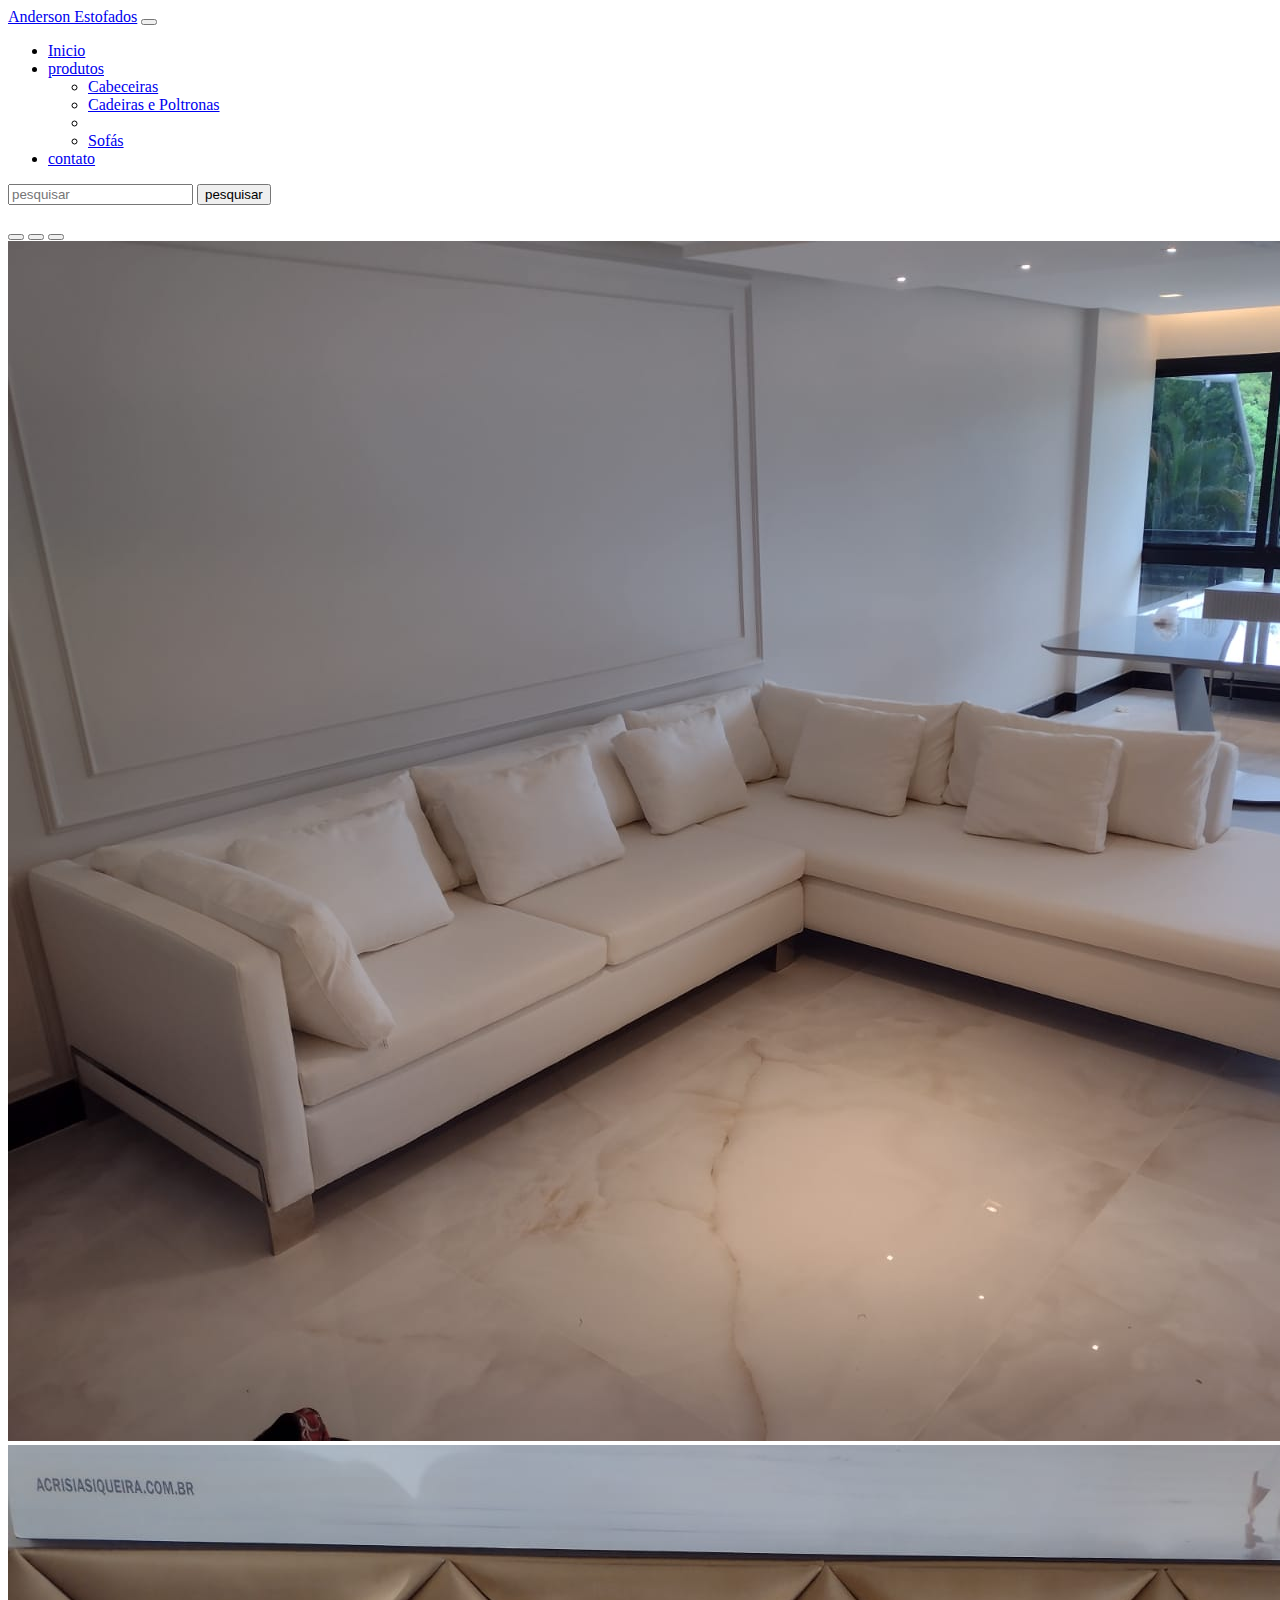
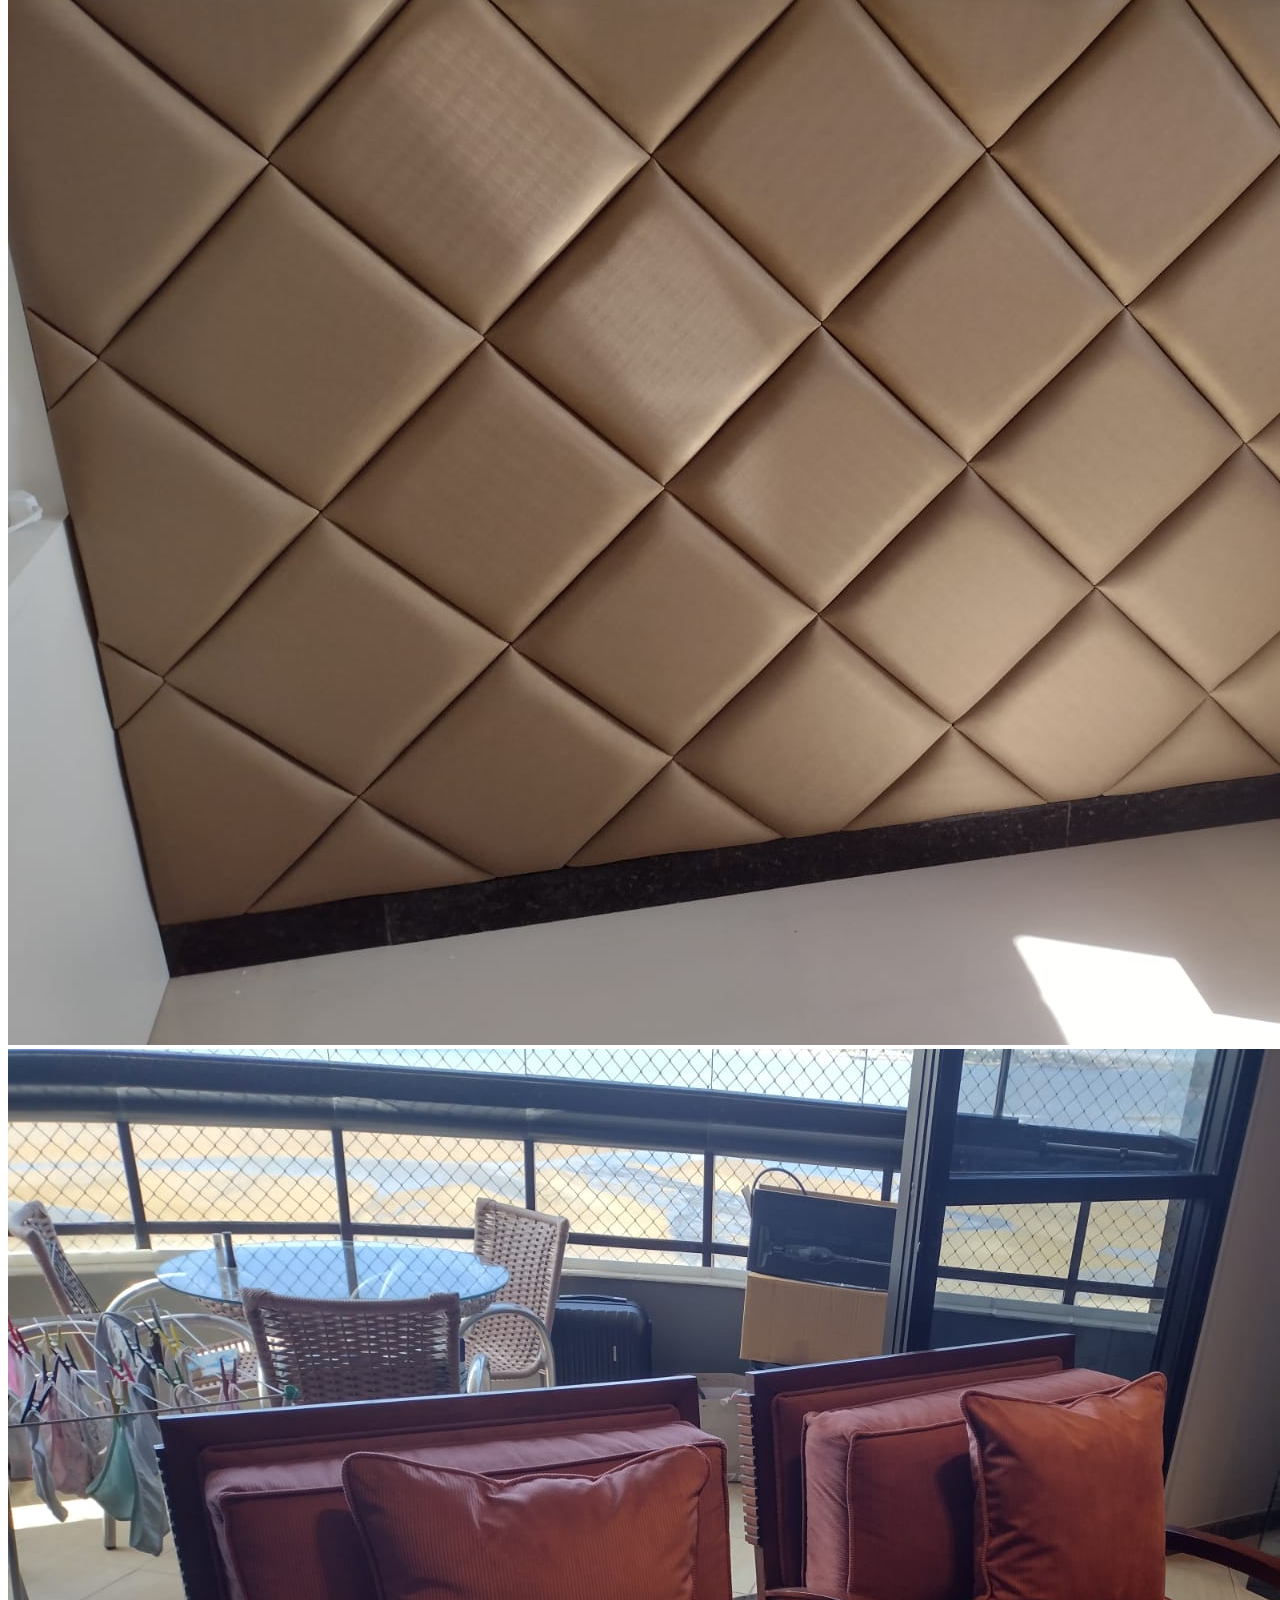
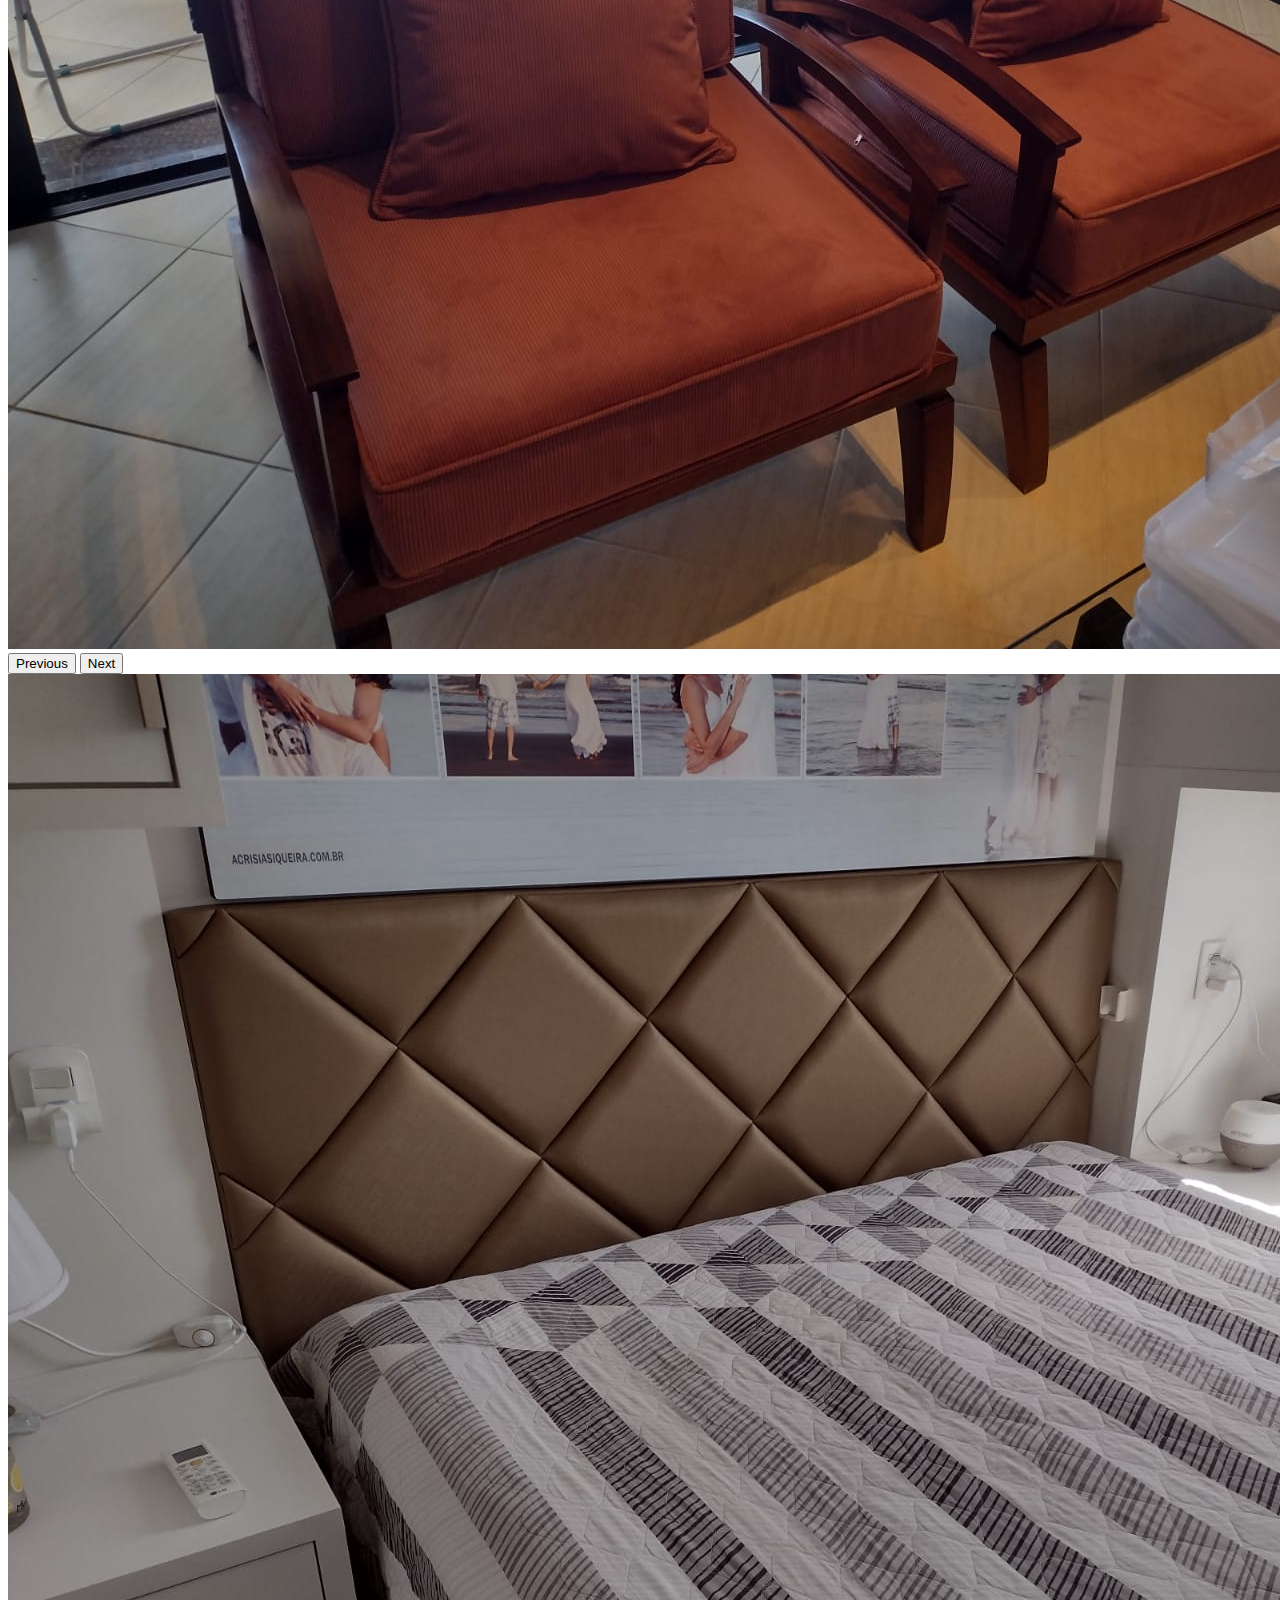
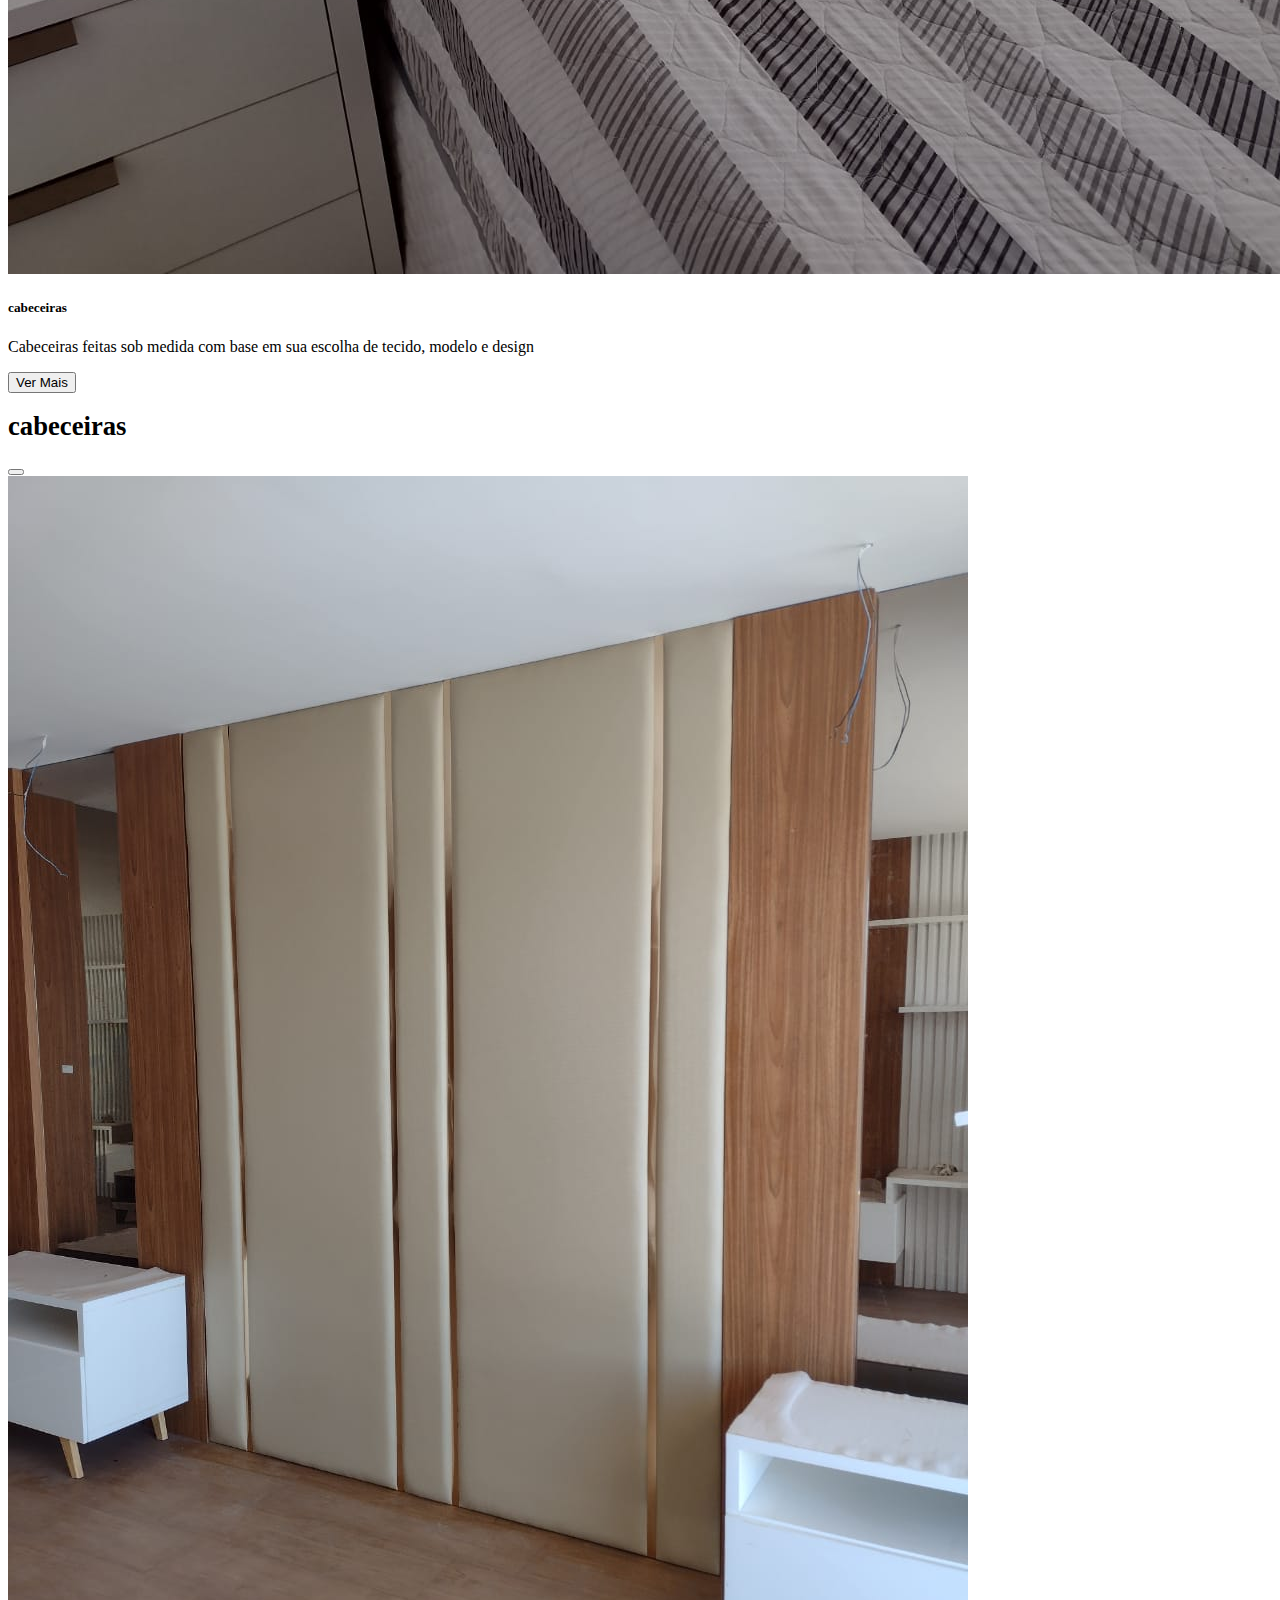
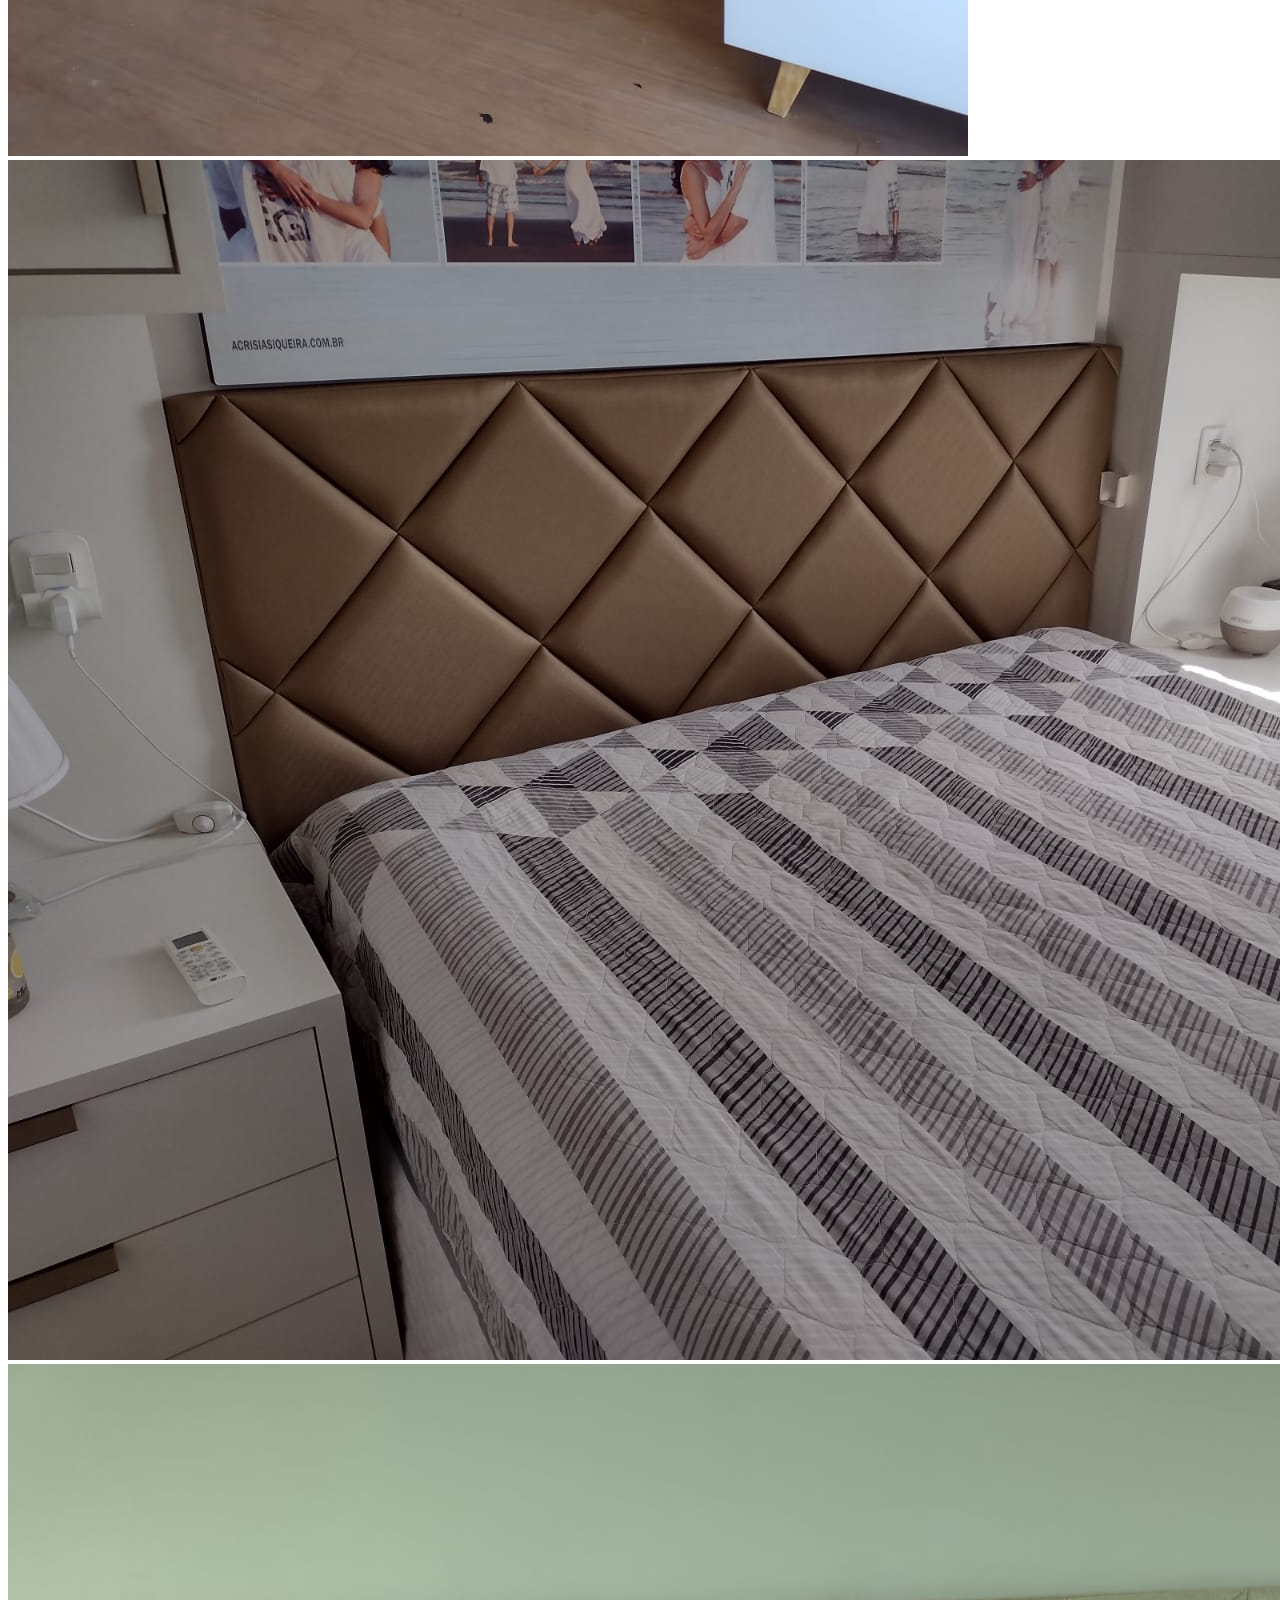
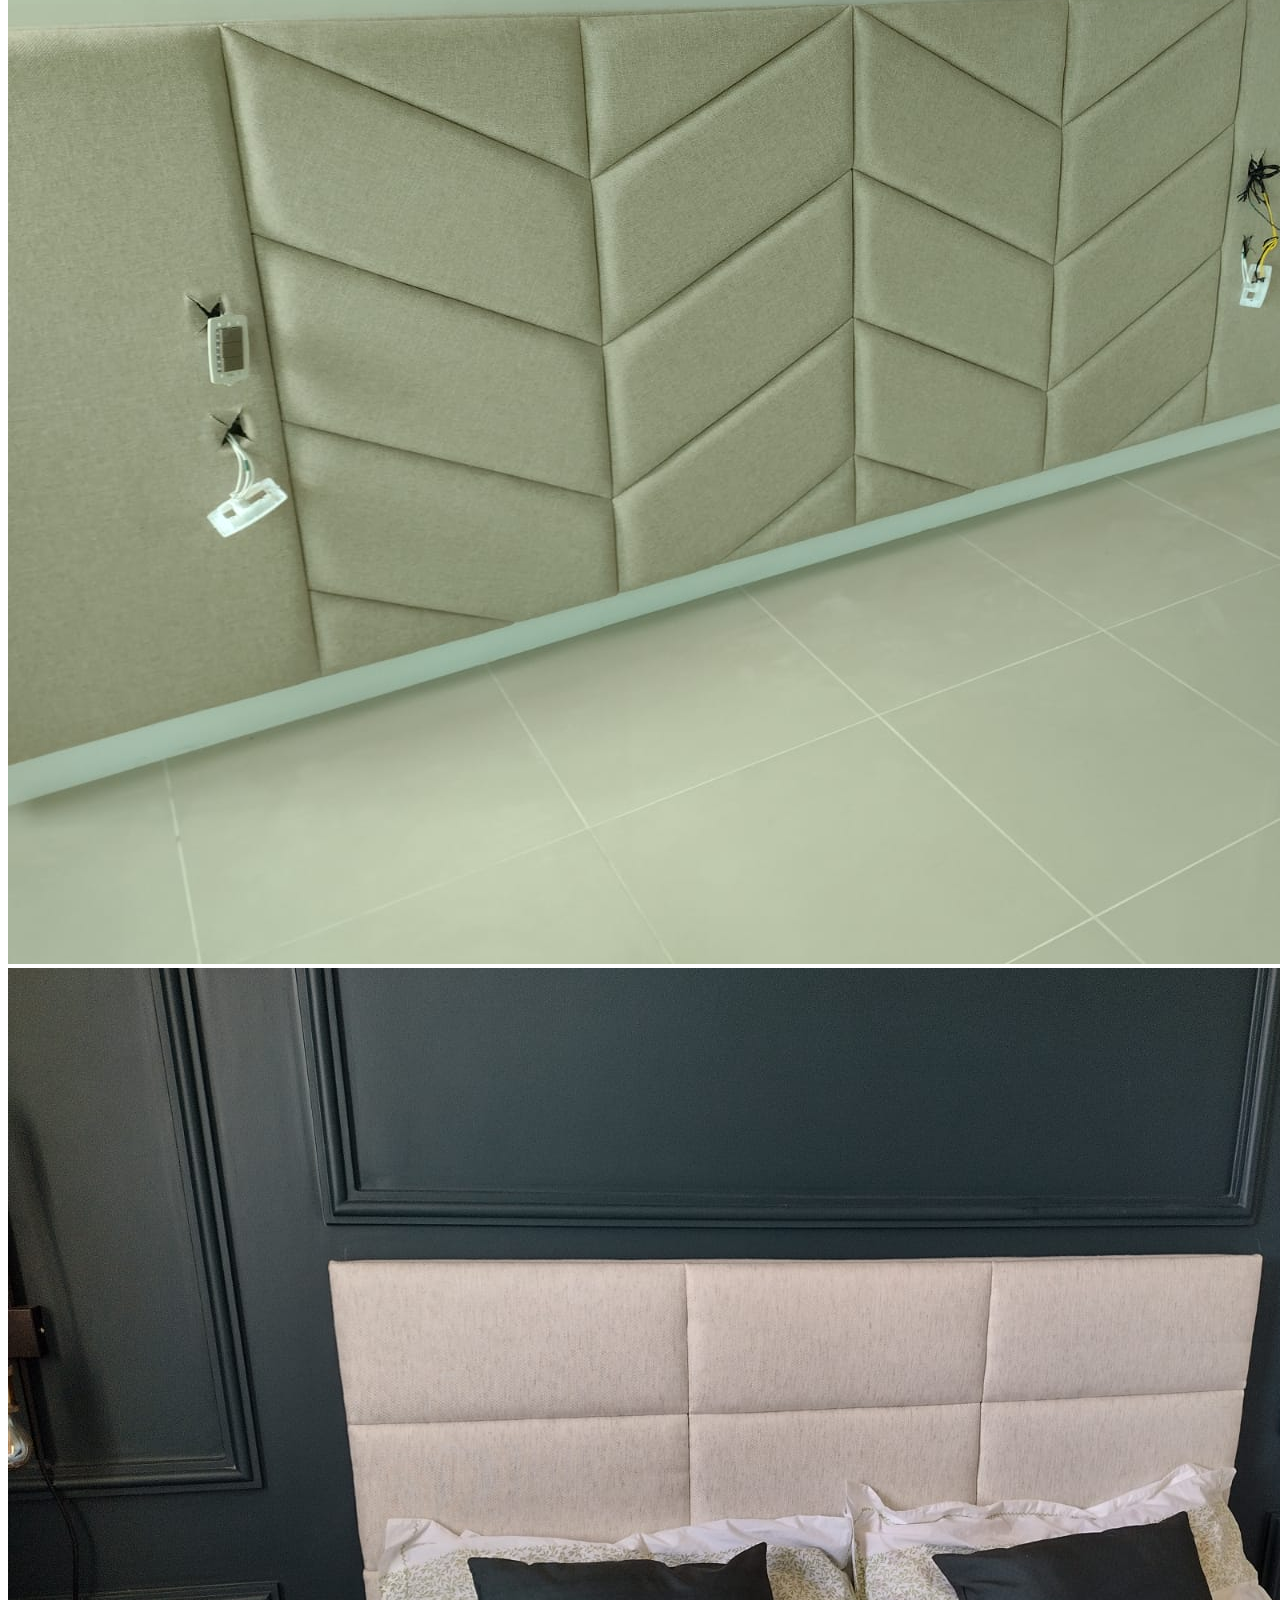
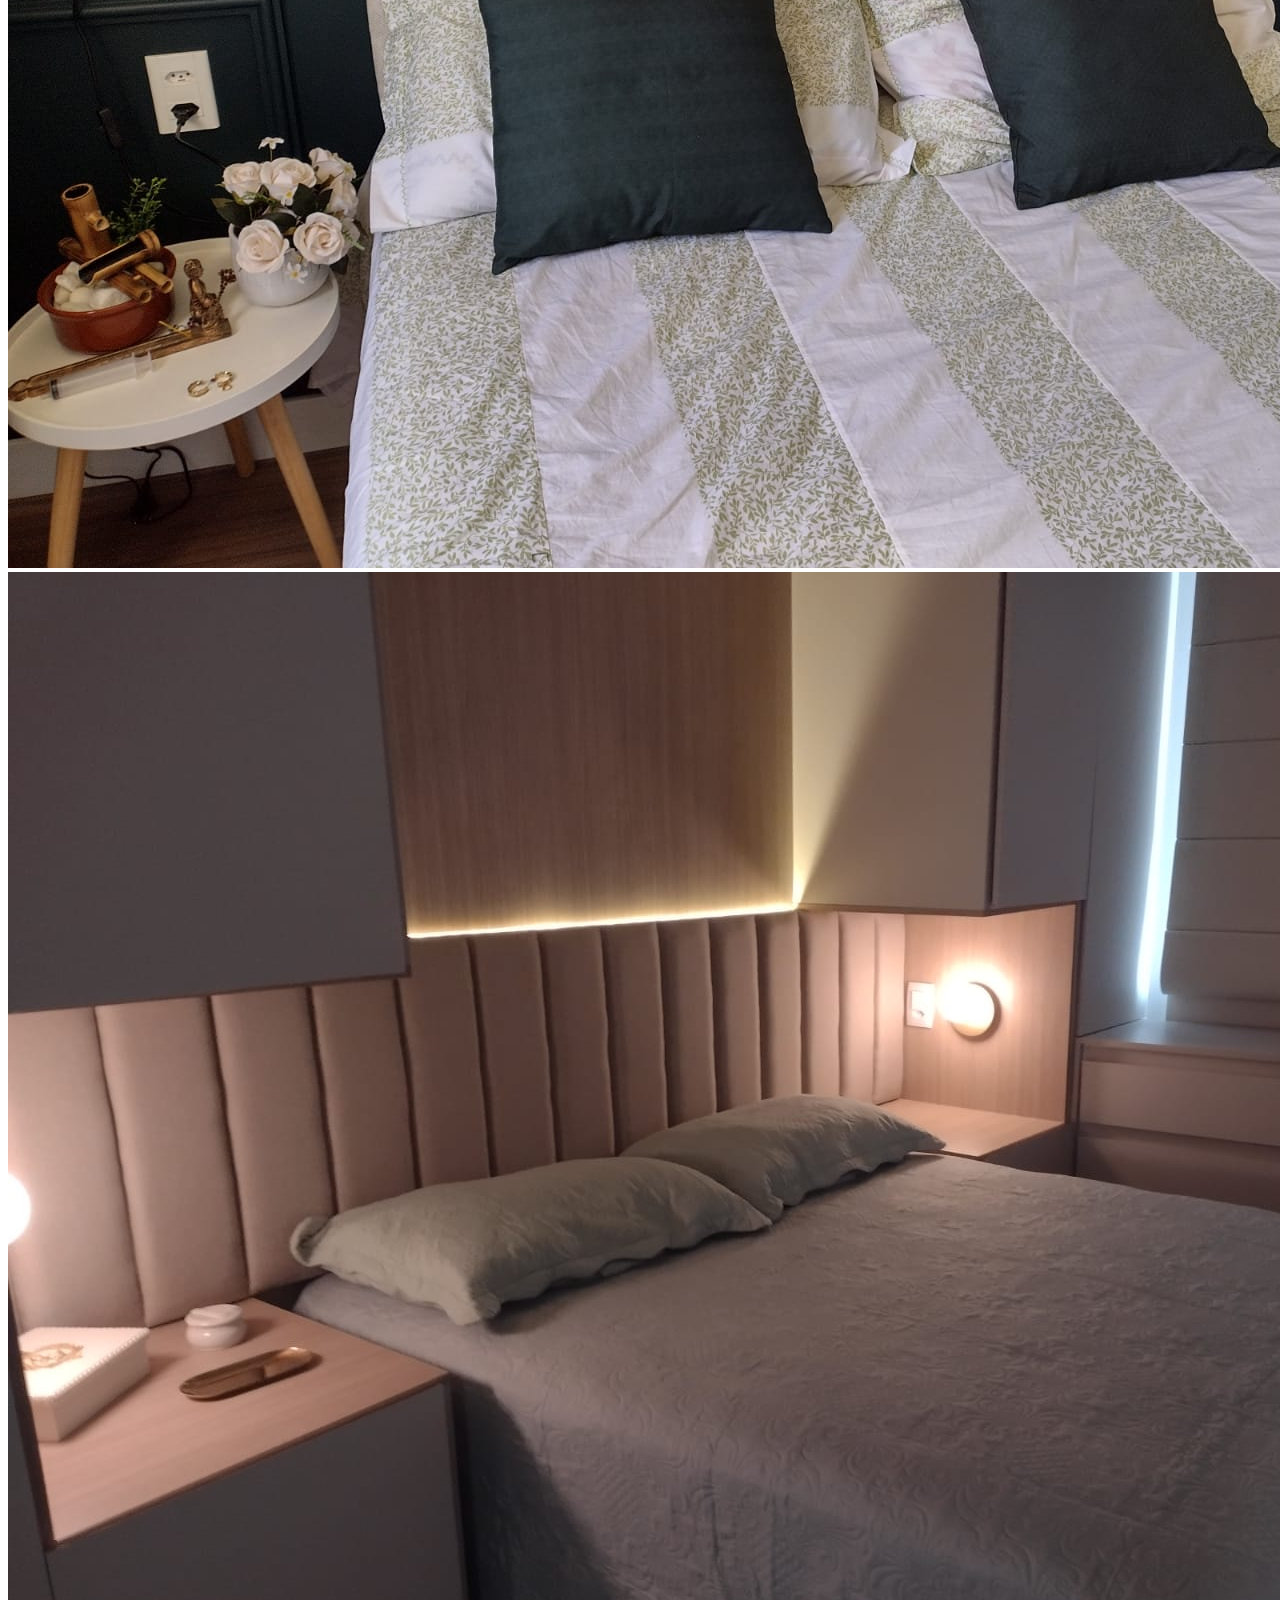
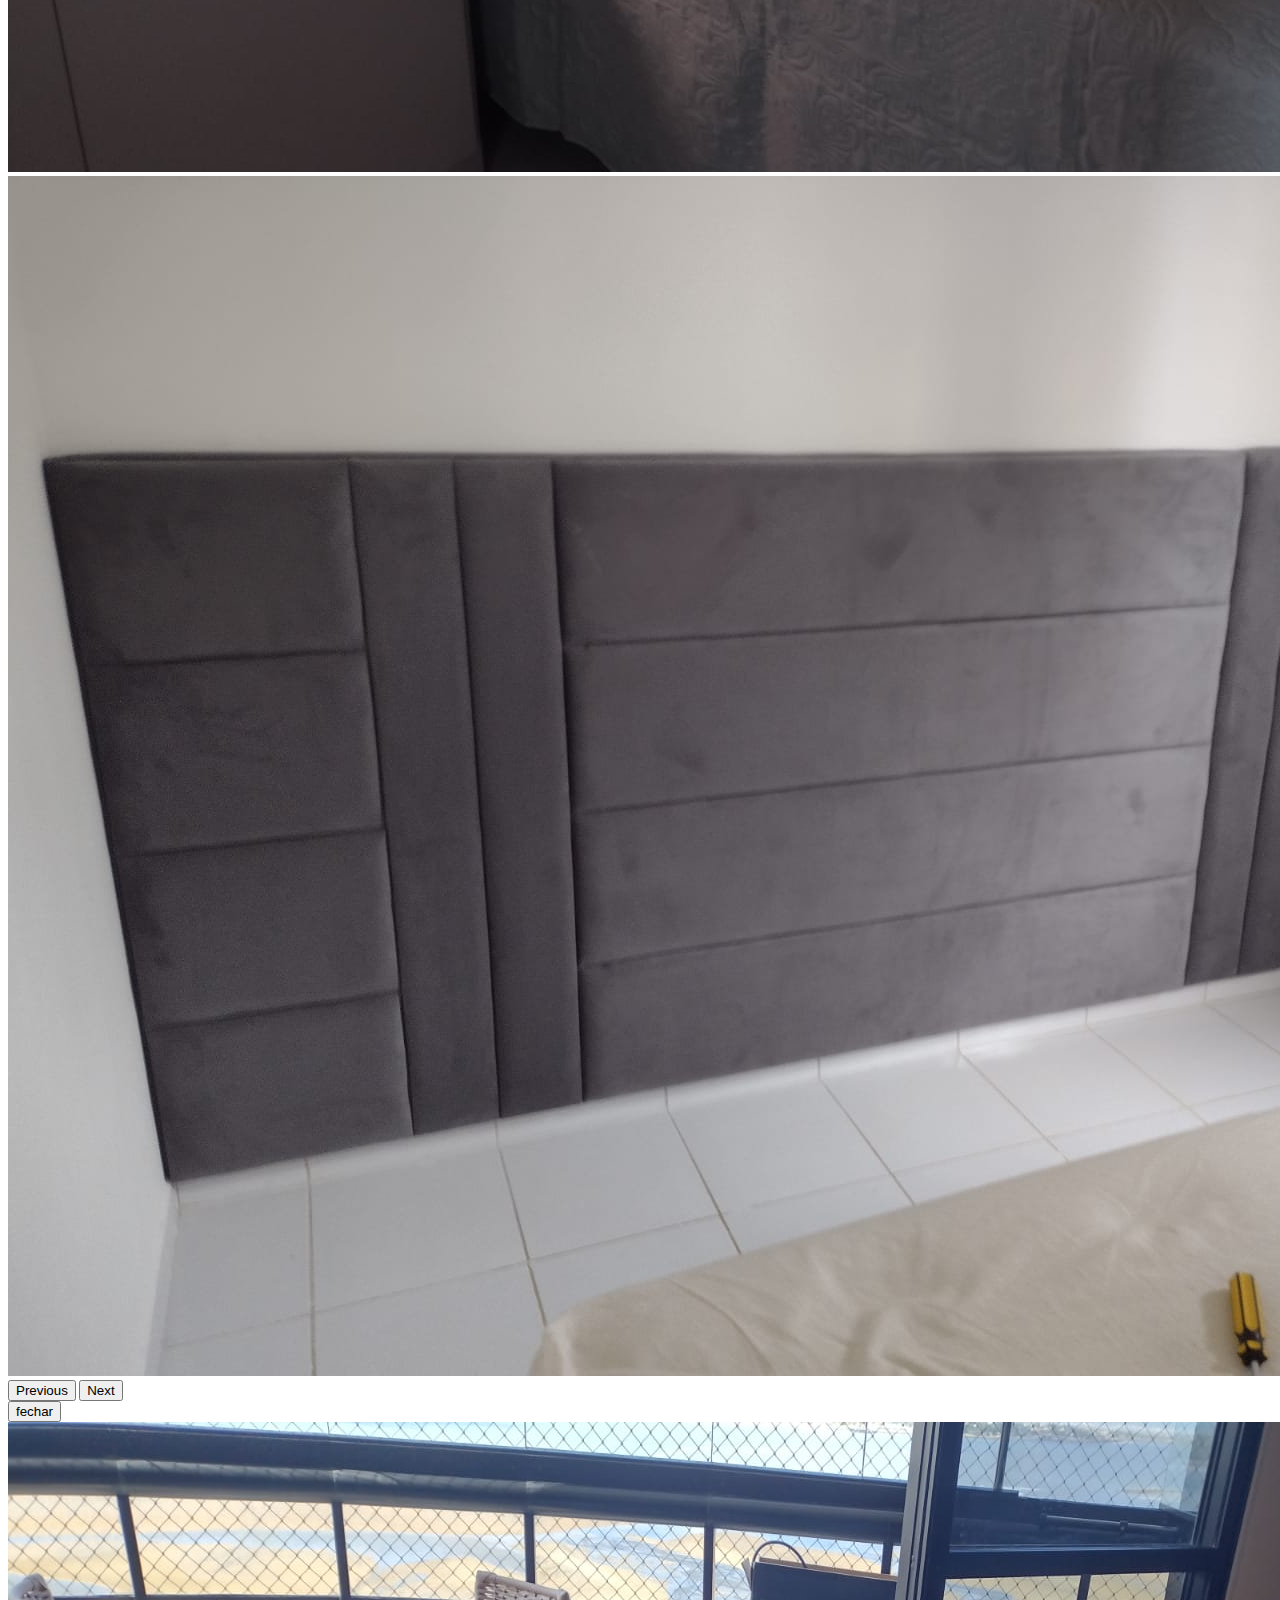
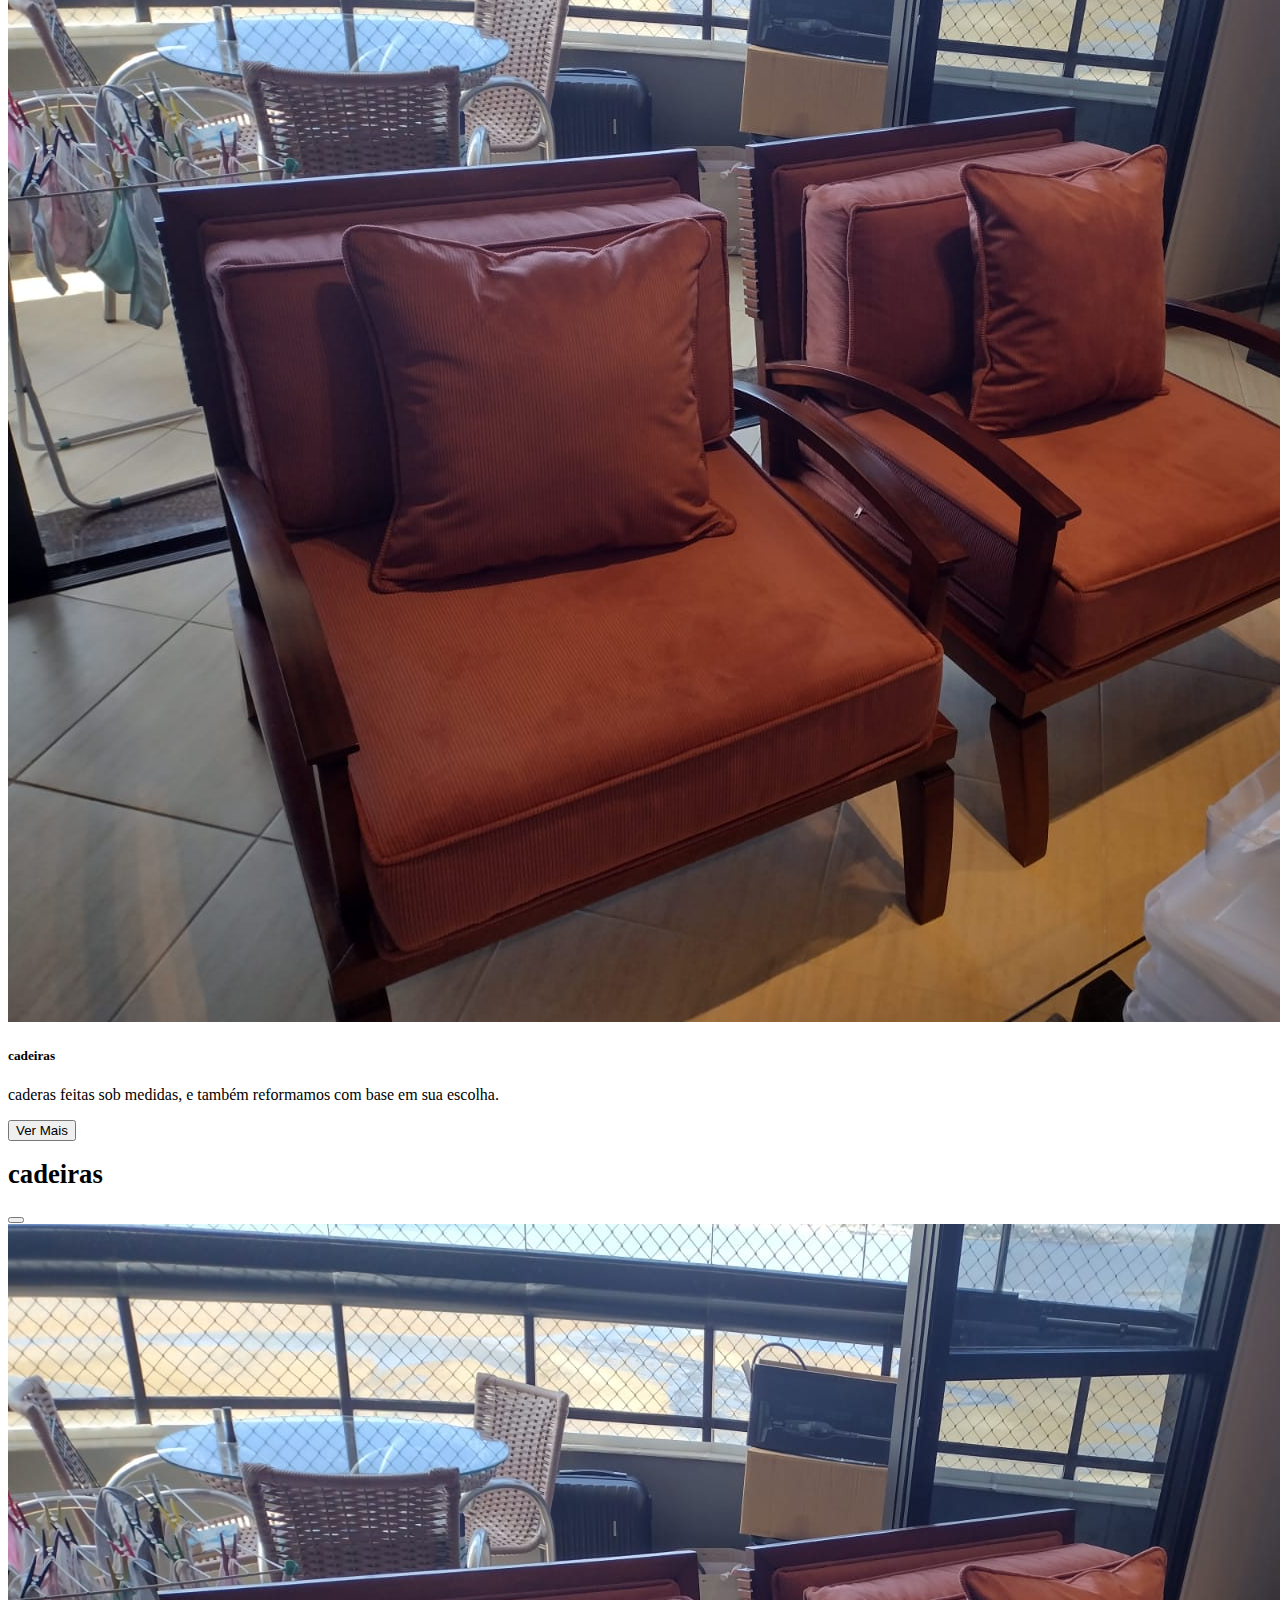
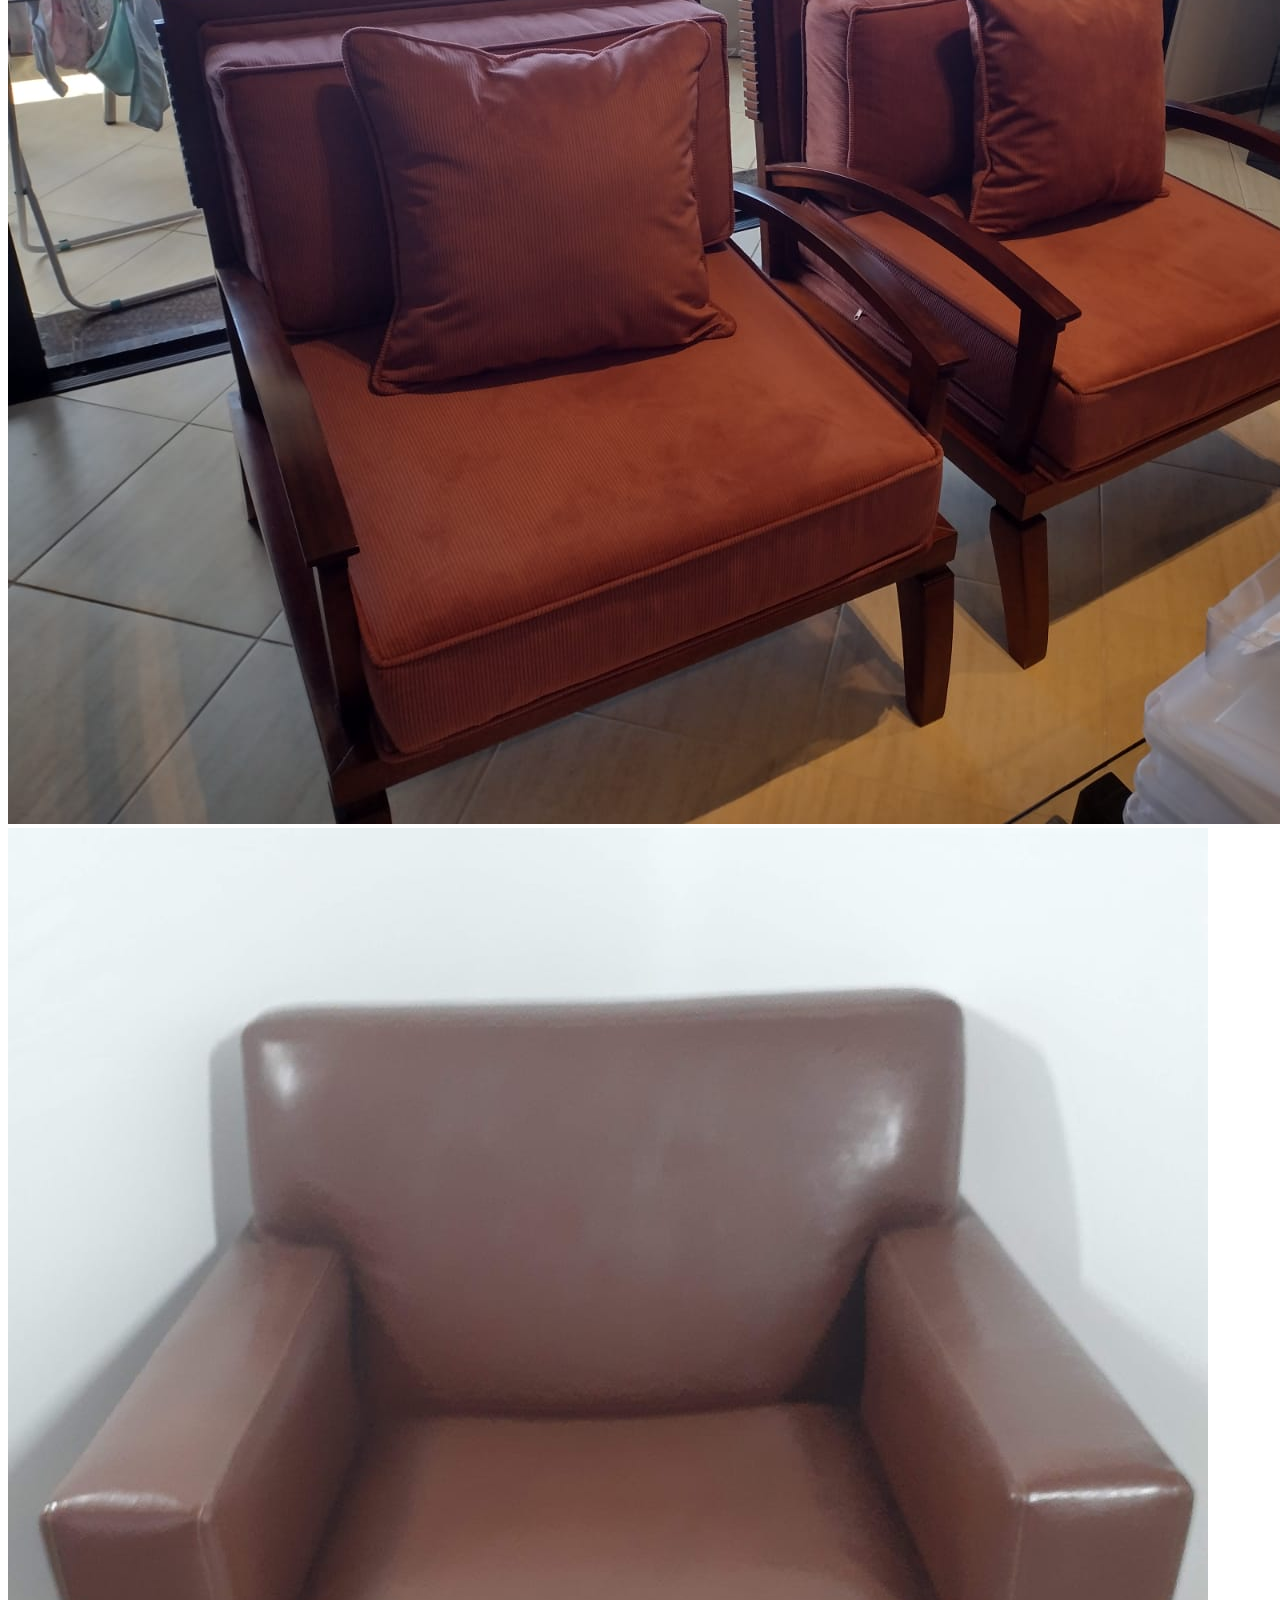
<file: index.html>
<!doctype html>
<html lang="pt-br">

<head>
    <meta charset="utf-8">
    <meta name="viewport" content="width=device-width, initial-scale=1">
    <title>atividade-3</title>
    <link href="https://cdn.jsdelivr.net/npm/bootstrap@5.3.2/dist/css/bootstrap.min.css" rel="stylesheet"
        integrity="sha384-T3c6CoIi6uLrA9TneNEoa7RxnatzjcDSCmG1MXxSR1GAsXEV/Dwwykc2MPK8M2HN" crossorigin="anonymous">
    <link rel="preconnect" href="https://fonts.googleapis.com">
    <link rel="preconnect" href="https://fonts.gstatic.com" crossorigin>
    <link href="https://fonts.googleapis.com/css2?family=Lato:wght@300;400;700&family=Roboto&display=swap"
        rel="stylesheet">
        

</head>

<body >
    <!--navegação inicio-->
    <nav class="navbar navbar-expand-lg navbar-dark bg-black position-fixed col-12" style="z-index: 999; " >
        <div class="container-fluid col-11 m-auto" style="">
            <a class="navbar-brand" href="#">Anderson Estofados</a>
            <button class="navbar-toggler" type="button" data-bs-toggle="collapse" data-bs-target="#navbarScroll"
                aria-controls="navbarScroll" aria-expanded="false" aria-label="Toggle navigation">
                <span class="navbar-toggler-icon"></span>
            </button>
            <div class="collapse navbar-collapse" id="navbarScroll">
                <ul class="navbar-nav me-auto my-2 my-lg-0 navbar-nav-scroll" style="--bs-scroll-height: 100px;">
                    <li class="nav-item">
                        <a class="nav-link active" aria-current="page" href="#">Inicio</a>
                    </li>
                    
                    <li class="nav-item dropdown">
                        <a class="nav-link dropdown-toggle" href="#" role="button" data-bs-toggle="dropdown"
                            aria-expanded="false">
                            produtos
                        </a>
                        <ul class="dropdown-menu navbar-dark" >
                            <li><a class="dropdown-item" href="#cabeceiras">Cabeceiras</a></li>
                            <li><a class="dropdown-item" href="#cadeiras">Cadeiras e Poltronas</a></li>
                            <li>
                            </li>
                            <li><a class="dropdown-item" href="#sofas">Sofás</a></li>
                        </ul>
                    </li>
                    <li class="nav-item">
                        <a class="nav-link" href="forms.html">contato</a>
                    </li>
                </ul>
                <form class="d-flex" role="search">
                    <input class="form-control me-2" type="search" placeholder="pesquisar" aria-label="Search">
                    <button class="btn btn-outline-success" type="submit">pesquisar</button>
                </form>
            </div>
        </div>
    </nav>
    <!--navegação fim-->
    
    <br>
    <div>
        <div id="carouselExampleIndicators" class="carousel slide ">
            <div class="carousel-indicators">
                <button type="button" data-bs-target="#carouselExampleIndicators" data-bs-slide-to="0" class="active"
                    aria-current="true" aria-label="Slide 1"></button>
                <button type="button" data-bs-target="#carouselExampleIndicators" data-bs-slide-to="1"
                    aria-label="Slide 2"></button>
                <button type="button" data-bs-target="#carouselExampleIndicators" data-bs-slide-to="2"
                    aria-label="Slide 3"></button>
            </div>
            <div class="carousel-inner">
                <div class="carousel-item active">
                    <img src="imagens/WhatsApp Image 2023-09-24 at 11.37.24.jpeg" class="d-block w-100" alt="...">
                </div>
                <div class="carousel-item">
                    <img src="imagens/WhatsApp Image 2023-09-24 at 11.37.29 (1).jpeg" class="d-block w-100" alt="...">
                </div>
                <div class="carousel-item">
                    <img src="imagens/WhatsApp Image 2023-09-24 at 11.37.28 (1).jpeg" class="d-block w-100" alt="...">
                </div>
            </div>
            <button class="carousel-control-prev" type="button" data-bs-target="#carouselExampleIndicators"
                data-bs-slide="prev">
                <span class="carousel-control-prev-icon" aria-hidden="true"></span>
                <span class="visually-hidden">Previous</span>
            </button>
            <button class="carousel-control-next" type="button" data-bs-target="#carouselExampleIndicators"
                data-bs-slide="next">
                <span class="carousel-control-next-icon" aria-hidden="true"></span>
                <span class="visually-hidden">Next</span>
            </button>
        </div>
    </div>

    <div class="card-group col-11 m-auto" >
        <div class="card">
            <img src="imagens/imagens-cards/card-cabeceiras/WhatsApp Image 2023-09-24 at 11.37.29.jpeg"
                class="card-img-top" alt="...">
            <div class="card-body" >
                <h5 class="card-title" id="cabeceiras">cabeceiras</h5>
                <p class="card-text">Cabeceiras feitas sob medida com base em sua escolha de tecido, modelo e design
                </p>
            </div>
            <div class="card-footer">
                <small class="text-body-secondary">
                    <!-- Button trigger modal -->
                    <button type="button" class="btn btn-primary" data-bs-toggle="modal" data-bs-target="#exampleModal">
                        Ver Mais
                    </button>

                    <!-- Modal -->
                    <div class="modal fade" id="exampleModal" tabindex="-1" aria-labelledby="exampleModalLabel"
                        aria-hidden="true">
                        <div class="modal-dialog">
                            <div class="modal-content">
                                <div class="modal-header">
                                    <h1 class="modal-title fs-5" id="exampleModalLabel">cabeceiras</h1>
                                    <button type="button" class="btn-close" data-bs-dismiss="modal"
                                        aria-label="Close"></button>
                                </div>
                                <div class="modal-body">
                                    <!--inicio do carrossel-->
                                    <div id="carouselExample" class="carousel slide">
                                        <div class="carousel-inner">
                                            <div class="carousel-item active">
                                                <img src="imagens/imagens-cards/card-cabeceiras/WhatsApp Image 2023-09-24 at 11.35.24.jpeg"
                                                    class="d-block w-100" alt="...">
                                            </div>
                                            <div class="carousel-item">
                                                <img src="imagens/imagens-cards/card-cabeceiras/WhatsApp Image 2023-09-24 at 11.37.29.jpeg"
                                                    class="d-block w-100" alt="...">
                                            </div>
                                            <div class="carousel-item">
                                                <img src="imagens/imagens-cards/card-cabeceiras/WhatsApp Image 2023-09-24 at 11.43.58 (1).jpeg"
                                                    class="d-block w-100" alt="...">
                                            </div>
                                            <div class="carousel-item">
                                                <img src="imagens/imagens-cards/card-cabeceiras/WhatsApp Image 2023-09-24 at 11.43.59 (1).jpeg"
                                                    class="d-block w-100" alt="...">
                                            </div>
                                            <div class="carousel-item">
                                                <img src="imagens/imagens-cards/card-cabeceiras/WhatsApp Image 2023-09-24 at 11.43.59 (2).jpeg"
                                                    class="d-block w-100" alt="...">
                                            </div>
                                            <div class="carousel-item">
                                                <img src="imagens/imagens-cards/card-cabeceiras/WhatsApp Image 2023-09-24 at 11.43.59.jpeg"
                                                    class="d-block w-100" alt="...">
                                            </div>
                                        </div>
                                        <button class="carousel-control-prev" type="button"
                                            data-bs-target="#carouselExample" data-bs-slide="prev">
                                            <span class="carousel-control-prev-icon" aria-hidden="true"></span>
                                            <span class="visually-hidden">Previous</span>
                                        </button>
                                        <button class="carousel-control-next" type="button"
                                            data-bs-target="#carouselExample" data-bs-slide="next">
                                            <span class="carousel-control-next-icon" aria-hidden="true"></span>
                                            <span class="visually-hidden">Next</span>
                                        </button>
                                    </div>
                                    <!--fim do carrossel-->
                                </div>
                                <div class="modal-footer">
                                    <button type="button" class="btn btn-secondary"
                                        data-bs-dismiss="modal">fechar</button>

                                </div>
                            </div>
                        </div>
                    </div>
                </small>
            </div>
        </div>
        <div class="card">
            <img src="imagens/imagens-cards/card-cadeiras/WhatsApp Image 2023-09-24 at 11.37.28 (1).jpeg"
                class="card-img-top" alt="...">
            <div class="card-body">
                <h5 class="card-title" id="cadeiras">cadeiras</h5>
                <p class="card-text">caderas feitas sob medidas, e também reformamos com base em sua escolha.</p>
            </div>
            <div class="card-footer">
                <small class="text-body-secondary">
                    <!-- Button trigger modal -->
                    <button type="button" class="btn btn-primary" data-bs-toggle="modal"
                        data-bs-target="#staticBackdrop">
                        Ver Mais
                    </button>

                    <!-- Modal -->
                    <div class="modal fade" id="staticBackdrop" data-bs-backdrop="static" data-bs-keyboard="false"
                        tabindex="-1" aria-labelledby="staticBackdropLabel" aria-hidden="true">
                        <div class="modal-dialog">
                            <div class="modal-content">
                                <div class="modal-header">
                                    <h1 class="modal-title fs-5" id="staticBackdropLabel">cadeiras</h1>
                                    <button type="button" class="btn-close" data-bs-dismiss="modal"
                                        aria-label="Close"></button>
                                </div>
                                <div class="modal-body">
                                    <!--inicio do carrossel-->
                                    <div id="carouselExampleFade" class="carousel slide">
                                        <div class="carousel-inner">
                                            <div class="carousel-item active">
                                                <img src="imagens/imagens-cards/card-cadeiras/WhatsApp Image 2023-09-24 at 11.37.28 (1).jpeg"
                                                    class="d-block w-100" alt="...">
                                            </div>
                                            <div class="carousel-item">
                                                <img src="imagens/imagens-cards/card-cadeiras/WhatsApp Image 2023-09-24 at 11.37.32 (1).jpeg"
                                                    class="d-block w-100" alt="...">
                                            </div>
                                            <div class="carousel-item">
                                                <img src="imagens/imagens-cards/card-cadeiras/WhatsApp Image 2023-09-24 at 11.37.33 (1).jpeg"
                                                    class="d-block w-100" alt="...">
                                            </div>
                                        </div>
                                        <button class="carousel-control-prev" type="button"
                                            data-bs-target="#carouselExampleFade" data-bs-slide="prev">
                                            <span class="carousel-control-prev-icon" aria-hidden="true"></span>
                                            <span class="visually-hidden">Previous</span>
                                        </button>
                                        <button class="carousel-control-next" type="button"
                                            data-bs-target="#carouselExampleFade" data-bs-slide="next">
                                            <span class="carousel-control-next-icon" aria-hidden="true"></span>
                                            <span class="visually-hidden">Next</span>
                                        </button>
                                    </div>
                                    <!--fim do carrossel-->
                                </div>
                                <div class="modal-footer">
                                    <button type="button" class="btn btn-secondary"
                                        data-bs-dismiss="modal">fechar</button>
                                </div>
                            </div>
                        </div>
                    </div>
                </small>
            </div>
        </div>
        <div class="card">
            <img src="imagens/imagens-cards/card-sofas/WhatsApp Image 2023-09-24 at 11.37.28 (2).jpeg"
                class="card-img-top" alt="...">
            <div class="card-body">
                <h5 class="card-title" id="sofas">sofás</h5>
                <p class="card-text">reformas de sofás de acordo com a sua escolha, e caso queira também fazemos
                    modificações personalizadas.</p>
            </div>
            <div class="card-footer">
                <small class="text-body-secondary">
                    <!-- Button trigger modal -->
                    <button type="button" class="btn btn-primary" data-bs-toggle="modal" data-bs-target="#Modal">
                        Ver Mais
                    </button>

                    <!-- Modal -->
                    <div class="modal fade" id="Modal" tabindex="-1" aria-labelledby="exampleModalLabel"
                        aria-hidden="true">
                        <div class="modal-dialog">
                            <div class="modal-content">
                                <div class="modal-header">
                                    <h1 class="modal-title fs-5" id="exampleModalLabel">sofás</h1>
                                    <button type="button" class="btn-close" data-bs-dismiss="modal"
                                        aria-label="Close"></button>
                                </div>
                                <div class="modal-body">
                                    <!--inicio do carrossel-->>
                                    <div id="carouselExampleRide" class="carousel slide" data-bs-ride="true">
                                        <div class="carousel-inner">
                                            <div class="carousel-item active">
                                                <img src="imagens/imagens-cards/card-sofas/WhatsApp Image 2023-09-24 at 11.37.28 (2).jpeg"
                                                    class="d-block w-100" alt="...">
                                            </div>
                                            <div class="carousel-item">
                                                <img src="imagens/imagens-cards/card-sofas/WhatsApp Image 2023-09-24 at 11.37.28.jpeg"
                                                    class="d-block w-100" alt="...">
                                            </div>
                                            <div class="carousel-item">
                                                <img src="imagens/imagens-cards/card-sofas/WhatsApp Image 2023-09-24 at 11.37.29 (2).jpeg"
                                                    class="d-block w-100" alt="...">
                                            </div>
                                            <div class="carousel-item">
                                                <img src="imagens/imagens-cards/card-sofas/WhatsApp Image 2023-09-24 at 11.37.30 (2).jpeg"
                                                    class="d-block w-100" alt="...">
                                            </div>
                                            <div class="carousel-item">
                                                <img src="imagens/imagens-cards/card-sofas/WhatsApp Image 2023-09-24 at 11.37.32 (2).jpeg"
                                                    class="d-block w-100" alt="...">
                                            </div>
                                            <div class="carousel-item">
                                                <img src="imagens/imagens-cards/card-sofas/WhatsApp Image 2023-09-24 at 11.37.32.jpeg"
                                                    class="d-block w-100" alt="...">
                                            </div>
                                        </div>
                                        <button class="carousel-control-prev" type="button"
                                            data-bs-target="#carouselExampleRide" data-bs-slide="prev">
                                            <span class="carousel-control-prev-icon" aria-hidden="true"></span>
                                            <span class="visually-hidden">Previous</span>
                                        </button>
                                        <button class="carousel-control-next" type="button"
                                            data-bs-target="#carouselExampleRide" data-bs-slide="next">
                                            <span class="carousel-control-next-icon" aria-hidden="true"></span>
                                            <span class="visually-hidden">Next</span>
                                        </button>
                                    </div>
                                    <!--fim do carrossel-->
                                </div>
                                <div class="modal-footer">
                                    <button type="button" class="btn btn-secondary"
                                        data-bs-dismiss="modal">fechar</button>
                                </div>
                            </div>
                        </div>
                    </div>

                </small>
            </div>
        </div>
    </div>

    <script src="https://cdn.jsdelivr.net/npm/bootstrap@5.3.2/dist/js/bootstrap.bundle.min.js"
        integrity="sha384-C6RzsynM9kWDrMNeT87bh95OGNyZPhcTNXj1NW7RuBCsyN/o0jlpcV8Qyq46cDfL"
        crossorigin="anonymous"></script>


      

            <footer style="background-color: #333; color: #fff; padding: 20px;
            text-align: center; margin-top: 50px;">
                <p>&copy; 2023 - Todos os direitos reservados</p>
                <nav>
                    <ul style="list-style: none; padding: 0; margin: 0;">
                        <li style="display: inline-block; margin: 0 10px;"><a href="#" style="color: #fff; text-decoration: none;">Termos de uso</a></li>
                        <li style="display: inline-block; margin: 0 10px;"><a href="#" style="color: #fff; text-decoration: none;">Política de privacidade</a></li>
                        <li style="display: inline-block; margin: 0 10px;"><a href="#" style="color: #fff; text-decoration: none;">Sobre nós</a></li>
                        <li style="display: inline-block; margin: 0 10px;"><a href="forms.html" style="color: #fff; text-decoration: none;">Contato</a></li>
                    </ul>
                </nav>
            </footer>
        
        
</body>

</html>
</file>
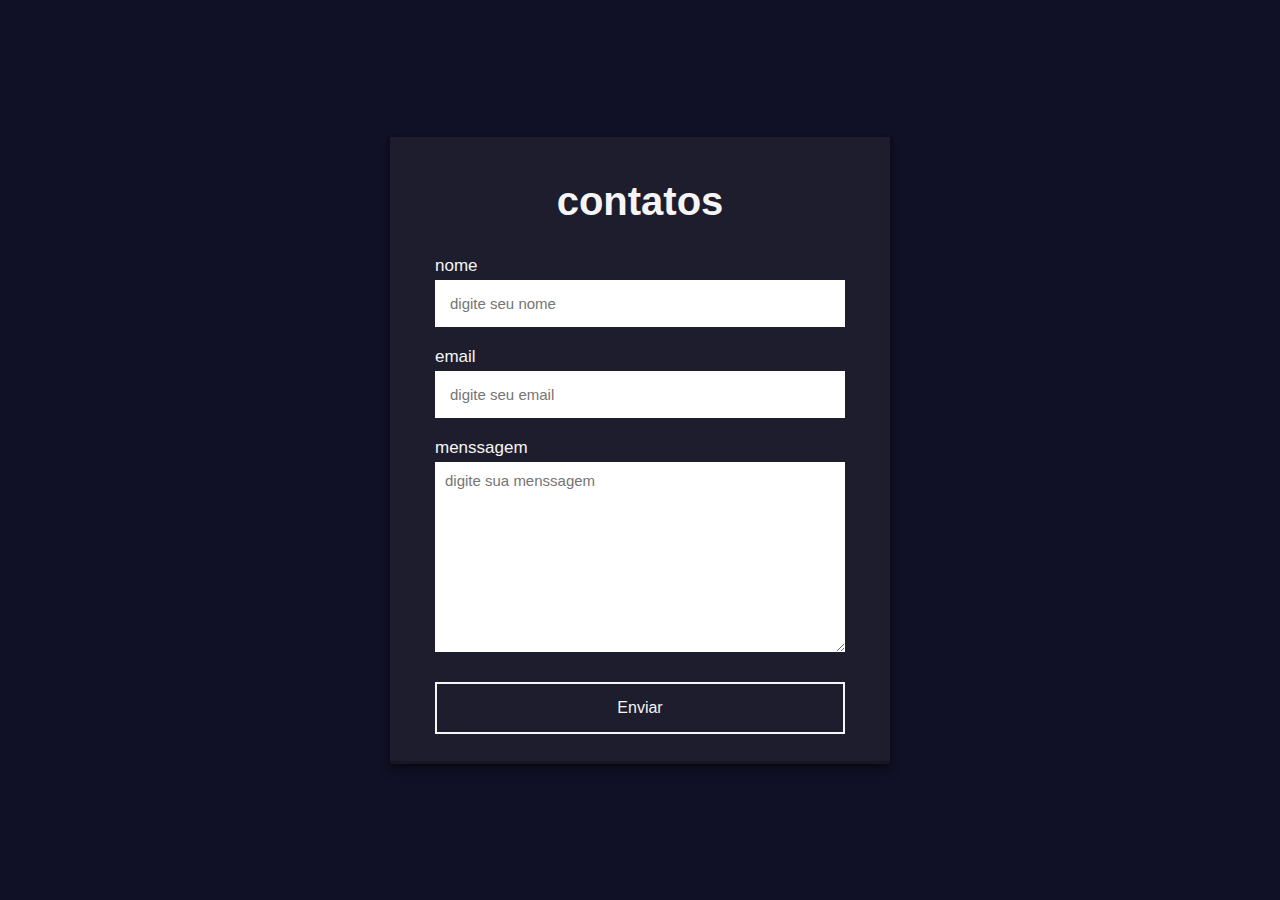
<file: forms.html>
<!DOCTYPE html>
<html lang="en">
<head>
    <meta charset="UTF-8">
    <meta name="viewport" content="width=device-width, initial-scale=1.0"><link rel="stylesheet" href="style.css">
    <title>Document</title>
</head>
<body>
    <section>

        <h2>contatos</h2>

        <form action="https://api.staticforms.xyz/submit" method="post">
            <label>nome</label>
            <input type="text" name="name" placeholder="digite seu nome" autocomplete="off" required>
            <label>email</label>
            <input type="text" name="email" placeholder="digite seu email" autocomplete="off" required>
            <label >menssagem</label>
            <textarea name="message" id="" cols="30" rows="10" placeholder="digite sua menssagem" required></textarea>
            <button type="submit">Enviar</button>


            <input type="hidden" name="accessKey" value="ef089844-b842-4fe9-a1b4-d247666b2acf">
            <input type="hidden" name="redirectTo" value="atividade-3-front-542m.vercel.app">

        </form>
    </section>
</body>
</html>
</file>
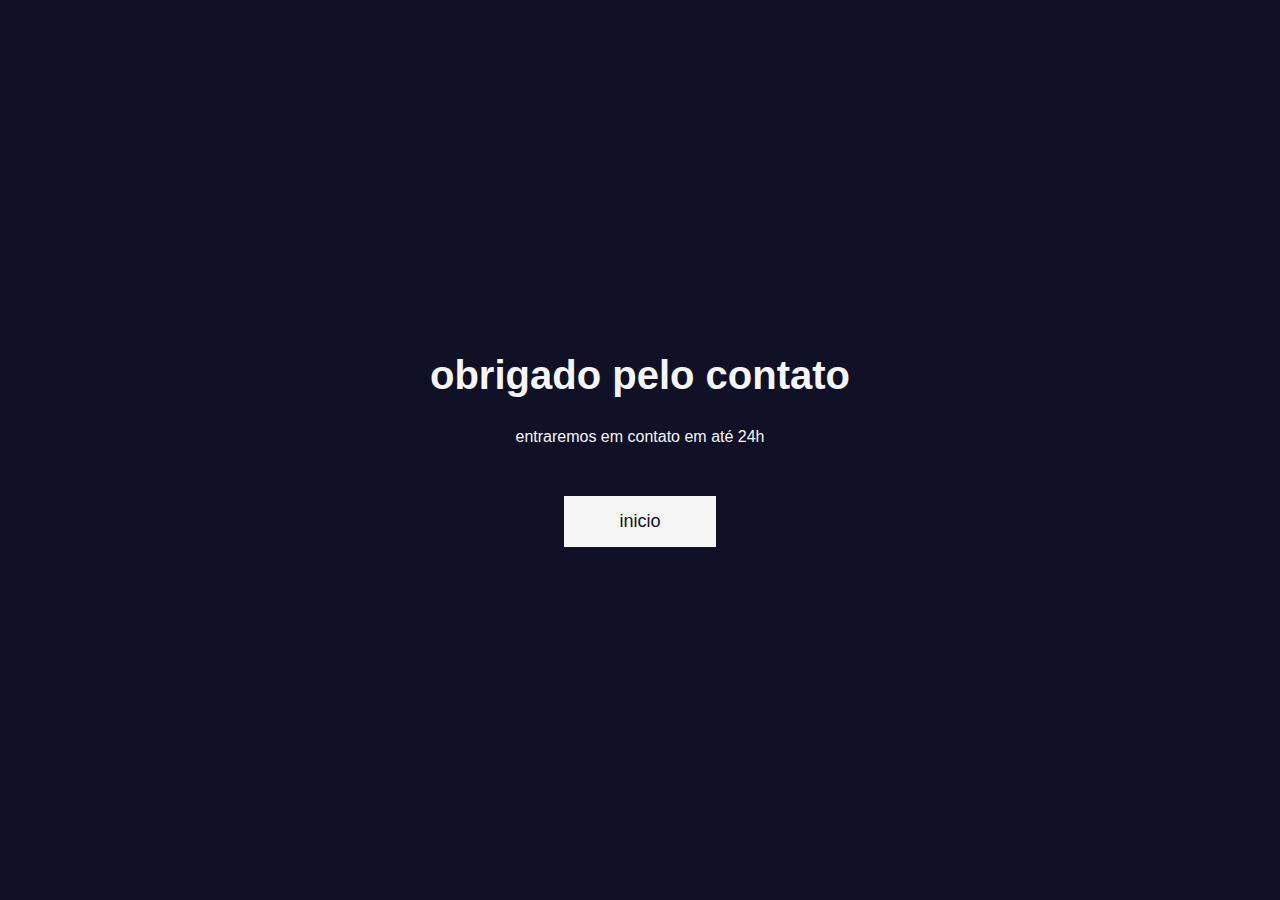
<file: obrigado.html>
<!DOCTYPE html>
<html lang="en">
<head>
    <meta charset="UTF-8">
    <meta name="viewport" content="width=device-width, initial-scale=1.0">
    <link rel="stylesheet" href="style.css">
    <title>Document</title>
</head>
<body class="main">
    <h1 class="text">obrigado pelo contato</h1>
    <p class="paragrafo">entraremos em contato em até 24h</p>
    <a href="index.html" class="btn">inicio</a>
</body>
</html>
</file>
<file: style.css>
* {
    margin: 0;
    padding: 0;
    box-sizing: border-box;
    font-family: sans-serif;
}

body {
    display: flex;
    align-items: center;
    justify-content: center;
    min-height: 100vh;
    background-color: #101026;


}

section {
    display: flex;
    align-items: center;
    justify-content: center;
    flex-direction: column;
    padding: 10px 45px;
    background-color: #1d1d2e;
    width: 500px;
    box-shadow: rgba(0, 0, 0, 0.4) 0px 2px 4px, rgba(0, 0, 0, 0.3) 0px 7px 13px -3px, rgba(0, 0, 0, 0.2) 0px -3px 0px inset;
}

section h2 {
    color: #f5f5f5;
    font-size: 2.5rem;
    margin: 2rem;
}

section form {
    display: flex;
    flex-direction: column;
    width: 100%;
}

form label {
    color: #f5f5f5;
    font-size: 17px;
    margin-bottom: 4px;
}

form input {
    padding: 15px;
    outline: none;
    border: 0;
    margin-bottom: 20px;
    font-size: 15px;
    transition: all 0.5s;
}

form input:focus {
    border-radius: 16px;
}

form textarea {
    padding: 10px;
    outline: none;
    border: 0;
    font-size: 15px;
    margin-bottom: 30px;
    transition: all 0.5s;

}
form textarea:focus{
    border-radius: 16px;
}
form button{
    padding: 15px;
    cursor: pointer;
    font-size: 16px;
    background: transparent;
    border: 2px solid #f5f5f5;
    color: #f5f5f5;
    transition: all 1s;
    margin-bottom: 20px;
}
form button:hover{
    background-color: #f5f5f5;
    color: #101026;
    border-radius: 16px;
}

/*obrigado*/

.main{
    display: flex;
    align-items: center;
    justify-content: center;
    min-height: 100vh;
    background-color: #101026;
    flex-direction: column;
}
.text{
    font-size: 40px;
    color: #f5f5f5;
    margin-bottom: 30px;
}
.paragrafo{
    color: #f5f5f5;
    margin-bottom: 50px;
}
.btn{
    padding: 15px 55px;
    background-color: #f5f5f5;
    text-decoration: none;
    color: #101026;
    font-size: 18px;
    transition: all 0.5s;
}
.btn:hover{
    border-radius: 16px;
}
</file>
